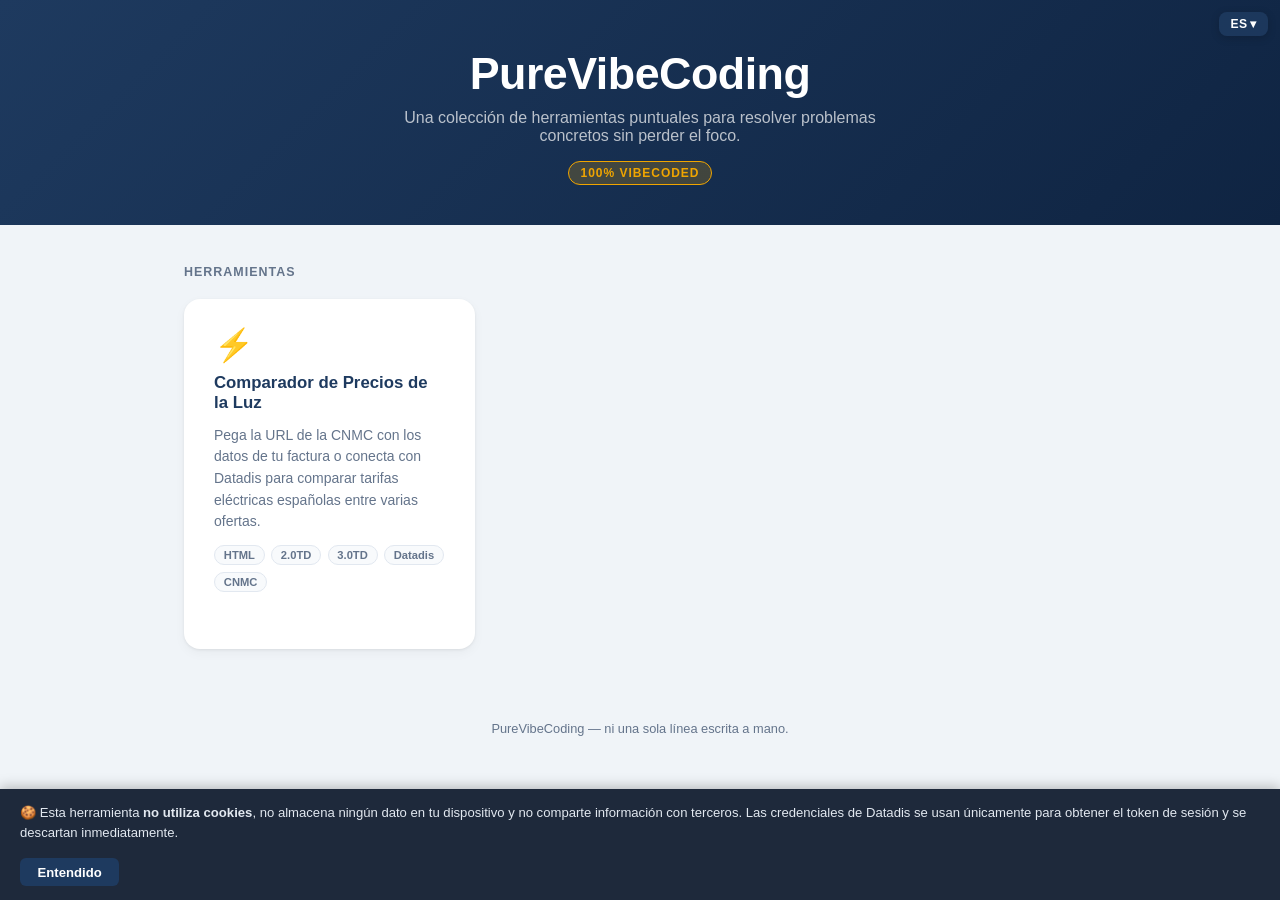
<file: index.html>
<!DOCTYPE html>
<html lang="es">
<head>
    <meta charset="UTF-8">
    <meta name="viewport" content="width=device-width, initial-scale=1.0">
    <title>PureVibeCoding — Herramientas</title>
    <link rel="icon" href="favicon.svg" type="image/svg+xml">
    <script src="/i18n.js"></script>
    <style>
        *, *::before, *::after { box-sizing: border-box; margin: 0; padding: 0; }

        :root {
            --primary: #1e3a5f;
            --accent:  #f0a500;
            --border:  #e2e8f0;
            --surface: #f8fafc;
            --text:    #1e293b;
            --muted:   #64748b;
        }

        body {
            font-family: -apple-system, BlinkMacSystemFont, 'Segoe UI', Roboto, sans-serif;
            background: #f0f4f8;
            color: var(--text);
            min-height: 100vh;
        }

        header {
            background: linear-gradient(135deg, var(--primary) 0%, #0f2442 100%);
            color: white;
            padding: 3rem 1.5rem 2.5rem;
            text-align: center;
        }

        header h1 {
            font-size: clamp(1.8rem, 5vw, 2.8rem);
            font-weight: 800;
            letter-spacing: -.5px;
        }

        header p {
            margin-top: .6rem;
            opacity: .7;
            font-size: 1rem;
            max-width: 480px;
            margin-inline: auto;
        }

        header .badge {
            display: inline-block;
            margin-top: 1rem;
            background: rgba(240,165,0,.2);
            border: 1px solid var(--accent);
            color: var(--accent);
            font-size: .75rem;
            font-weight: 700;
            letter-spacing: .08em;
            text-transform: uppercase;
            padding: .25rem .75rem;
            border-radius: 999px;
        }

        main {
            max-width: 960px;
            margin: 0 auto;
            padding: 2.5rem 1.5rem;
        }

        .section-title {
            font-size: .78rem;
            font-weight: 700;
            color: var(--muted);
            text-transform: uppercase;
            letter-spacing: .08em;
            margin-bottom: 1.25rem;
        }

        .tools-grid {
            display: grid;
            grid-template-columns: repeat(auto-fill, minmax(280px, 1fr));
            gap: 1.25rem;
        }

        .tool-card {
            background: white;
            border-radius: 16px;
            padding: 1.75rem;
            box-shadow: 0 1px 3px rgba(0,0,0,.07), 0 4px 12px rgba(0,0,0,.04);
            border: 2px solid transparent;
            text-decoration: none;
            color: inherit;
            display: flex;
            flex-direction: column;
            gap: .75rem;
            transition: border-color .15s, box-shadow .15s, transform .15s;
        }

        .tool-card:hover {
            border-color: var(--primary);
            box-shadow: 0 4px 20px rgba(30,58,95,.12);
            transform: translateY(-2px);
        }

        .tool-icon {
            font-size: 2rem;
            line-height: 1;
        }

        .tool-name {
            font-size: 1.05rem;
            font-weight: 700;
            color: var(--primary);
        }

        .tool-desc {
            font-size: .875rem;
            color: var(--muted);
            line-height: 1.55;
            flex: 1;
        }

        .tool-tags {
            display: flex;
            flex-wrap: wrap;
            gap: .4rem;
        }

        .tag {
            font-size: .7rem;
            font-weight: 600;
            padding: .2rem .55rem;
            border-radius: 999px;
            background: var(--surface);
            color: var(--muted);
            border: 1px solid var(--border);
        }

        .tool-arrow {
            align-self: flex-end;
            font-size: .85rem;
            color: var(--primary);
            font-weight: 700;
            opacity: 0;
            transition: opacity .15s;
        }

        .tool-card:hover .tool-arrow { opacity: 1; }

        footer {
            text-align: center;
            padding: 2rem;
            font-size: .8rem;
            color: var(--muted);
        }

        @media (max-width: 480px) {
            .tools-grid { grid-template-columns: 1fr; }
        }

        #cookieBanner { position:fixed; bottom:0; left:0; right:0; background:#1e293b; color:#e2e8f0; font-size:.82rem; padding:.875rem 1.25rem; display:flex; align-items:center; justify-content:space-between; gap:1rem; flex-wrap:wrap; z-index:9999; box-shadow:0 -2px 12px rgba(0,0,0,.25); }
        #cookieBanner.hidden { display:none; }
        #cookieBanner p { margin:0; line-height:1.5; }
        #cookieBanner button { flex-shrink:0; padding:.4rem 1.1rem; border:none; border-radius:6px; background:var(--primary); color:white; font-weight:700; font-size:.82rem; cursor:pointer; }
        #cookieBanner button:hover { background:#1d4ed8; }
    </style>
</head>
<body>

<div id="cookieBanner">
    <p data-i18n-html="cookie.text">&#127850; Esta herramienta <strong>no utiliza cookies</strong>, no almacena ning&uacute;n dato en tu dispositivo y no comparte informaci&oacute;n con terceros.</p>
    <button onclick="document.getElementById('cookieBanner').classList.add('hidden');localStorage.setItem('cookieOk','1')" data-i18n="cookie.btn">Entendido</button>
</div>
<script>if(localStorage.getItem('cookieOk')==='1')document.getElementById('cookieBanner').classList.add('hidden');</script>

<header>
    <h1>PureVibeCoding</h1>
    <p data-i18n="index.subtitle">Una colección de herramientas puntuales para resolver problemas concretos sin perder el foco.</p>
    <span class="badge">100% vibecoded</span>
</header>

<main>
    <p class="section-title" data-i18n="index.section">Herramientas</p>
    <div class="tools-grid">

        <a class="tool-card" href="comparator/comparator.html">
            <div class="tool-icon">⚡</div>
            <div class="tool-name" data-i18n="tool.comparator.name">Comparador de Precios de la Luz</div>
            <div class="tool-desc" data-i18n="tool.comparator.desc">
                Pega la URL de la CNMC con los datos de tu factura o conecta con Datadis para comparar tarifas eléctricas españolas entre varias ofertas.
            </div>
            <div class="tool-tags">
                <span class="tag">HTML</span>
                <span class="tag">2.0TD</span>
                <span class="tag">3.0TD</span>
                <span class="tag">Datadis</span>
                <span class="tag">CNMC</span>
            </div>
            <div class="tool-arrow" data-i18n="tool.open">Abrir →</div>
        </a>

    </div>
</main>

<footer>
    <span data-i18n="footer.text">PureVibeCoding — ni una sola línea escrita a mano.</span>
</footer>

</body>
</html>
</file>
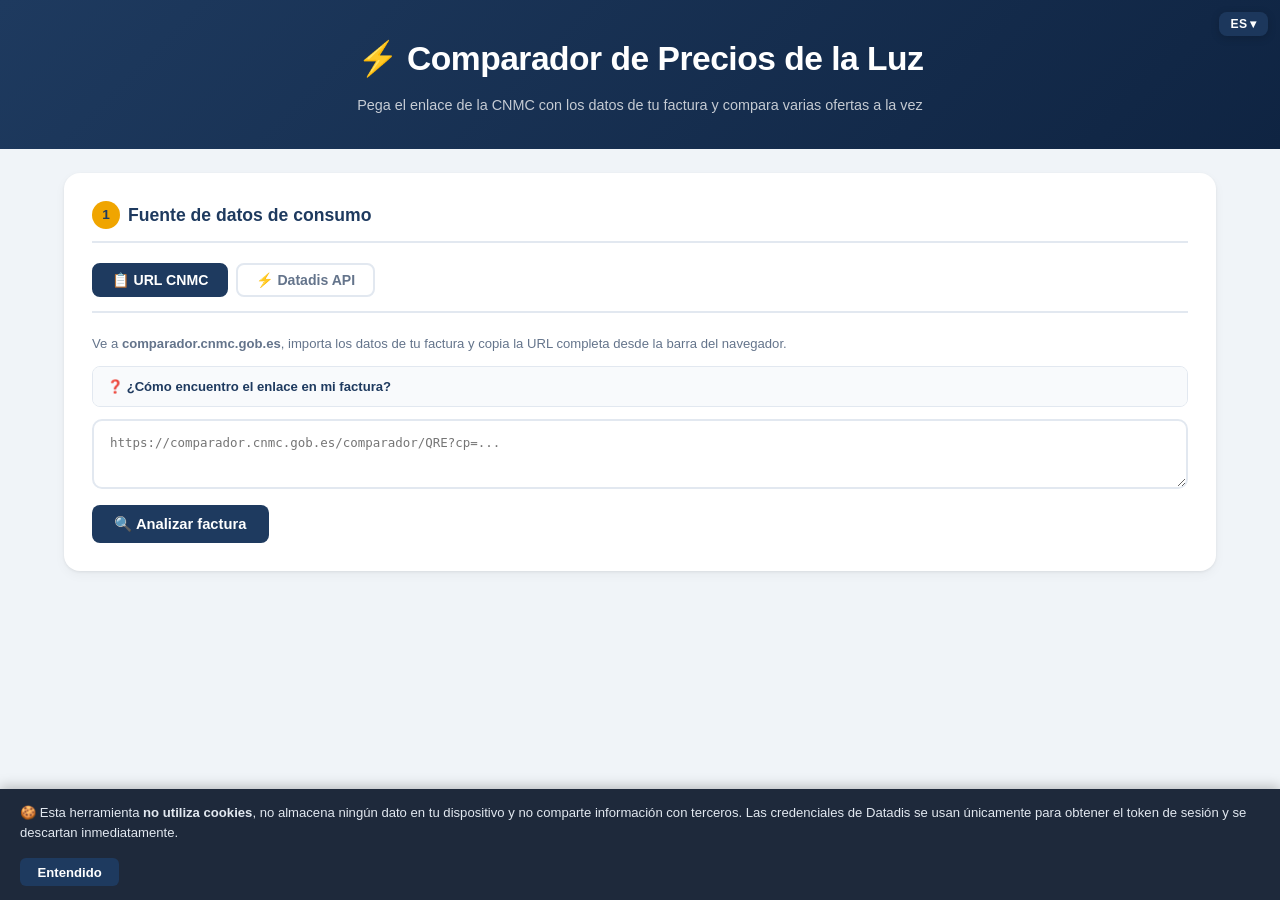
<file: comparator/comparator.html>
<!DOCTYPE html>
<html lang="es">
<head>
    <meta charset="UTF-8">
    <meta name="viewport" content="width=device-width, initial-scale=1.0">
    <title>Comparador de Precios de la Luz</title>
    <link rel="icon" href="../favicon.svg" type="image/svg+xml">
    <link rel="stylesheet" href="comparator.css">
    <script src="../i18n.js"></script>
</head>
<body>

<div id="cookieBanner">
    <p data-i18n-html="cookie.text">&#127850; Esta herramienta <strong>no utiliza cookies</strong>, no almacena ning&uacute;n dato en tu dispositivo y no comparte informaci&oacute;n con terceros. Las credenciales de Datadis se usan &uacute;nicamente para obtener el token de sesi&oacute;n y se descartan inmediatamente.</p>
    <button onclick="document.getElementById('cookieBanner').classList.add('hidden');localStorage.setItem('cookieOk','1')" data-i18n="cookie.btn">Entendido</button>
</div>

<header>
    <h1 data-i18n="comp.title">&#9889; Comparador de Precios de la Luz</h1>
    <p data-i18n="comp.subtitle">Pega el enlace de la CNMC con los datos de tu factura y compara varias ofertas a la vez</p>
</header>

<main>

    <!-- PASO 1 -->
    <div class="card">
        <h2><span class="step-badge">1</span> <span data-i18n="step1.title">Fuente de datos de consumo</span></h2>
        <div class="src-tabs">
            <button class="src-tab active" data-src="cnmc" onclick="switchSrc('cnmc')" data-i18n="tab.cnmc">&#128203; URL CNMC</button>
            <button class="src-tab" data-src="datadis" onclick="switchSrc('datadis')" data-i18n="tab.datadis">&#9889; Datadis API</button>
        </div>

        <!-- Panel CNMC -->
        <div id="srcCnmc">
            <p class="hint" data-i18n-html="cnmc.hint">Ve a <strong>comparador.cnmc.gob.es</strong>, importa los datos de tu factura y copia la URL completa desde la barra del navegador.</p>
            <details class="cnmc-how">
                <summary data-i18n="cnmc.how.title">&#10067; ¿Cómo encuentro el enlace en mi factura?</summary>
                <div class="cnmc-how-body" data-i18n-html="cnmc.how.body">
                    <p>Tu comercializadora está obligada a incluir en la factura un código QR o un enlace al <strong>Comparador de la CNMC</strong>. Encuéntralo así:</p>
                    <ol>
                        <li><strong>En papel:</strong> busca el código QR en la parte inferior de la factura. Escanéalo con el móvil — se abrirá una URL de <em>comparador.cnmc.gob.es</em>. Cópiala desde la barra del navegador.</li>
                        <li><strong>En PDF/online:</strong> busca el texto «Comparador de la CNMC» o «Oferta personalizada» y haz clic en el enlace. Copia la URL completa de la barra del navegador.</li>
                        <li><strong>Si no aparece:</strong> accede directamente a <a href="https://comparador.cnmc.gob.es" target="_blank" rel="noopener">comparador.cnmc.gob.es</a>, introduce tu CUPS y los datos de tu última factura manualmente y exporta el enlace.</li>
                    </ol>
                </div>
            </details>
            <textarea id="cnmcUrl" data-i18n-placeholder="cnmc.url.ph" placeholder="https://comparador.cnmc.gob.es/comparador/QRE?cp=..."></textarea>
            <div class="cnmc-actions">
                <button class="btn btn-primary" onclick="parseUrl()" data-i18n="cnmc.btn">&#128269; Analizar factura</button>
                <button id="qrScanBtn" class="btn btn-qr-scan hidden" onclick="startQRScanner()" data-i18n="qr.scan.btn">&#128247; Escanear QR</button>
            </div>
        </div>

        <!-- Panel Datadis -->
        <div id="srcDatadis" class="hidden">
            <p class="hint" data-i18n-html="dd.hint">Conecta con tu cuenta de <strong>Datadis</strong> para descargar el consumo horario real y comparar ofertas mes a mes.</p>
            <p id="ddCorsWarn" class="hint hidden" style="color:var(--ko);margin-bottom:.75rem" data-i18n="dd.cors.warn">&#9888; Requiere que esta p&aacute;gina se sirva desde un servidor (no desde archivo local) por restricciones CORS de Datadis.</p>

            <div class="dd-saved-row">
                <label class="btn" style="background:#475569;color:white;cursor:pointer">
                    <span data-i18n="dd.import.btn">&#128194; Cargar datos guardados</span>
                    <input type="file" accept=".json" style="display:none" onchange="ddImportData(this)">
                </label>
                <span class="hint" style="margin:.4rem .75rem;font-size:.85rem" data-i18n="dd.import.hint">o conecta con Datadis para descargar</span>
            </div>

            <!-- Step A: Login -->
            <div id="ddLoginPanel">
                <div class="form-grid">
                    <div class="fg"><label data-i18n="dd.user.label">Usuario Datadis (NIF)</label><input type="text" id="ddUser" data-i18n-placeholder="dd.user.ph" placeholder="12345678A" autocomplete="username" style="text-transform:uppercase"></div>
                    <div class="fg"><label data-i18n="dd.pass.label">Contrase&ntilde;a</label><input type="password" id="ddPass" autocomplete="current-password"></div>
                </div>
                <button class="btn btn-primary" id="ddLoginBtn" onclick="ddDoLogin()" data-i18n="dd.login.btn">&#128273; Conectar con Datadis</button>
                <div id="ddLoginStatus" class="dd-status hidden"></div>
            </div>

            <!-- Step B: Supply selection -->
            <div id="ddSupplyPanel" class="hidden">
                <div class="dd-session-bar">
                    <span class="hint" style="font-size:.8rem" data-i18n="dd.session.active">&#128275; Sesi&oacute;n activa</span>
                    <button class="btn" style="background:#dc2626;color:white;padding:.3rem .85rem;font-size:.8rem;margin-top:0" onclick="ddLogout()" data-i18n="dd.logout.btn">&#10006; Cerrar sesi&oacute;n</button>
                </div>
                <h3 data-i18n="dd.supply.h3">Suministro</h3>
                <div id="ddSupplyList"></div>

                <h3 data-i18n="dd.power.h3">Potencia contratada (kW)</h3>
                <div class="form-grid">
                    <div class="fg"><label><span class="pb pb1">P1</span> <span data-i18n="dd.pow1.label">Potencia P1</span></label><input type="number" id="ddPow1" step="0.001" placeholder="3.450"></div>
                    <div class="fg"><label><span class="pb pb2">P2</span> <span data-i18n="dd.pow2.label">Potencia P2</span></label><input type="number" id="ddPow2" step="0.001" placeholder="3.450"></div>
                </div>

                <h3 data-i18n="dd.period.h3">Periodo de an&aacute;lisis</h3>
                <div class="form-grid">
                    <div class="fg"><label data-i18n="dd.from.label">Desde</label><input type="month" id="ddFrom"></div>
                    <div class="fg"><label data-i18n="dd.to.label">Hasta</label><input type="month" id="ddTo"></div>
                </div>

                <button class="btn btn-primary" id="ddFetchBtn" onclick="ddFetchData()" data-i18n="dd.fetch.btn">&#8659; Cargar consumos horarios</button>
                <button id="ddExportBtn" class="btn hidden" style="background:#475569;color:white" onclick="ddExportData()" data-i18n="dd.export.btn">&#8681; Descargar datos Datadis</button>
                <div id="ddFetchStatus" class="dd-status hidden"></div>
            </div>
        </div>
    </div>

    <!-- PASO 2 -->
    <div id="invoiceCard" class="card hidden">
        <h2><span class="step-badge">2</span> <span data-i18n="step2.title">Datos de tu factura actual</span></h2>
        <div id="contractInfo"></div>
        <div class="divider"></div>
        <div id="consumptionInfo"></div>
        <div class="divider"></div>
        <div id="pricesInfo"></div>
        <div class="divider"></div>
        <div id="invoiceBreakdown"></div>
    </div>

    <!-- PASO 3 -->
    <div id="offersCard" class="card hidden">
        <h2><span class="step-badge">3</span> <span data-i18n="step3.title">Ofertas a comparar</span></h2>
        <p class="hint" data-i18n="step3.hint">Añade una o más ofertas. Se usarán el mismo consumo y número de días de tu factura para calcular el coste estimado de cada una.</p>
        <div id="offersList" class="offers-list"></div>
        <div class="offers-actions">
            <button class="btn btn-add" onclick="addOffer()" data-i18n="btn.add">&#65291; Añadir otra oferta</button>
            <button class="btn btn-success" onclick="compareContracts()" data-i18n="btn.compare">&#9878; Comparar todas las ofertas</button>
            <label class="btn" style="background:#475569;color:white;cursor:pointer"><span data-i18n="btn.load">&#128196; Cargar plantilla</span><input type="file" accept=".csv,.txt" style="display:none" onchange="loadTemplate(this)"></label>
            <button class="btn" style="background:#475569;color:white" onclick="exportOffersCSV()" data-i18n="btn.export">&#8681; Descargar datos</button>
        </div>
    </div>

    <!-- PASO 4 -->
    <div id="resultsCard" class="card hidden">
        <h2><span class="step-badge">4</span> <span data-i18n="step4.title">Resultado de la comparación</span></h2>
        <div id="summaryCards"></div>
        <div class="divider"></div>
        <div id="cmpTable"></div>
        <p class="note" id="cmpNote"></p>
        <div id="cmpChartWrap" class="hidden" style="margin-top:1.25rem">
            <h3 style="font-size:.79rem;font-weight:700;color:var(--muted);text-transform:uppercase;letter-spacing:.5px;margin-bottom:.75rem" data-i18n="cmp.chart.title">Comparativa gr&aacute;fica</h3>
            <canvas id="cmpChart" style="width:100%;display:block;border-radius:8px"></canvas>
        </div>
    </div>

</main>

<script src="comparator.js" defer></script>

<div id="ddSaveToast" class="dd-toast hidden">
    <div class="dd-toast-title">&#9888;&#65039; <span data-i18n="dd.toast.title">Guarda tus datos de Datadis</span></div>
    <span data-i18n="dd.toast.body">Datadis limita esta consulta a una vez cada 24 h. Descarga los datos ahora para poder volver a cargarlos sin necesidad de reconectarte.</span>
    <div class="dd-toast-bar"><div id="ddSaveToastBar" class="dd-toast-bar-inner"></div></div>
    <button class="dd-toast-close" onclick="hideDdToast()" data-i18n="dd.toast.close">Cerrar</button>
</div>

<div id="qrModal" class="qr-modal hidden" onclick="if(event.target===this)stopQRScanner()">
    <div class="qr-modal-inner">
        <div class="qr-modal-hdr">
            <span data-i18n="qr.modal.title">Escanear c&oacute;digo QR</span>
            <button class="qr-modal-close" onclick="stopQRScanner()" data-i18n="qr.close">&#10005;</button>
        </div>
        <div class="qr-scan-frame">
            <video id="qrVideo" autoplay playsinline muted></video>
            <div class="qr-scan-line"></div>
        </div>
        <div class="qr-modal-status" id="qrStatus" data-i18n="qr.aim">Apunta al c&oacute;digo QR de tu factura</div>
    </div>
</div>

</body>
</html>
</file>
<file: comparator/comparator.css>
*, *::before, *::after { box-sizing: border-box; margin: 0; padding: 0; }

:root {
    --primary:#1e3a5f; --accent:#f0a500;
    --p1-c:#1967d2; --p1-bg:#e8f0fe;
    --p2-c:#b45309; --p2-bg:#fef3c7;
    --p3-c:#15803d; --p3-bg:#dcfce7;
    --p4-c:#7e22ce; --p4-bg:#f3e8ff;
    --p5-c:#c2410c; --p5-bg:#ffedd5;
    --p6-c:#475569; --p6-bg:#f1f5f9;
    --ok:#16a34a; --ko:#dc2626;
    --border:#e2e8f0; --surface:#f8fafc; --text:#1e293b; --muted:#64748b;
}

body { font-family:-apple-system,BlinkMacSystemFont,'Segoe UI',Roboto,sans-serif; background:#f0f4f8; color:var(--text); line-height:1.6; }

header { background:linear-gradient(135deg,var(--primary) 0%,#0f2442 100%); color:white; padding:2rem 1.5rem; text-align:center; }
header h1 { font-size:clamp(1.4rem,4vw,2.1rem); font-weight:800; letter-spacing:-.5px; }
header p  { margin-top:.5rem; opacity:.75; font-size:.9rem; }

main { max-width:1200px; margin:0 auto; padding:1.5rem; }

.card { background:white; border-radius:16px; padding:1.75rem; margin-bottom:1.5rem; box-shadow:0 1px 3px rgba(0,0,0,.07),0 4px 12px rgba(0,0,0,.04); }
.card > h2 { font-size:1.1rem; font-weight:700; color:var(--primary); margin-bottom:1.25rem; padding-bottom:.75rem; border-bottom:2px solid var(--border); display:flex; align-items:center; gap:.5rem; }
.card h3 { font-size:.79rem; font-weight:700; color:var(--muted); text-transform:uppercase; letter-spacing:.5px; margin:1.3rem 0 .65rem; }

.step-badge { display:inline-flex; align-items:center; justify-content:center; width:28px; height:28px; border-radius:50%; background:var(--accent); color:var(--primary); font-size:.85rem; font-weight:800; flex-shrink:0; }

textarea#cnmcUrl { width:100%; padding:.875rem 1rem; border:2px solid var(--border); border-radius:10px; font-family:'SFMono-Regular',Consolas,monospace; font-size:.78rem; min-height:70px; resize:vertical; transition:border-color .2s; color:var(--text); }
textarea#cnmcUrl:focus { border-color:var(--p1-c); outline:none; }

.hint { font-size:.82rem; color:var(--muted); margin-bottom:.75rem; }

.btn { display:inline-flex; align-items:center; gap:.5rem; padding:.65rem 1.4rem; border:none; border-radius:8px; font-size:.92rem; font-weight:600; cursor:pointer; transition:all .2s; margin-top:.75rem; }
.btn-primary  { background:var(--primary); color:white; }
.btn-primary:hover  { background:#0f2442; transform:translateY(-1px); box-shadow:0 4px 12px rgba(30,58,95,.25); }
.btn-success  { background:var(--ok); color:white; }
.btn-success:hover  { background:#14532d; transform:translateY(-1px); }
.btn-add      { background:#0369a1; color:white; }
.btn-add:hover { background:#075985; transform:translateY(-1px); }

.info-grid { display:grid; grid-template-columns:repeat(auto-fill,minmax(170px,1fr)); gap:.8rem; }
.info-item { background:var(--surface); border:1px solid var(--border); border-radius:10px; padding:.8rem; }
.info-item .lbl { font-size:.69rem; font-weight:700; color:var(--muted); text-transform:uppercase; letter-spacing:.4px; display:flex; align-items:center; gap:.3rem; }
.info-item .val { font-size:1.02rem; font-weight:700; color:var(--text); margin-top:.2rem; word-break:break-all; }
.info-item .sub { font-size:.73rem; color:var(--muted); margin-top:.1rem; }

.form-grid { display:grid; grid-template-columns:repeat(auto-fill,minmax(190px,1fr)); gap:.8rem; }
.fg label { display:flex; align-items:center; gap:.4rem; font-size:.8rem; font-weight:600; color:var(--text); margin-bottom:.35rem; }
.fg input { width:100%; padding:.55rem .8rem; border:2px solid var(--border); border-radius:8px; font-size:.92rem; transition:border-color .2s; color:var(--text); }
.fg input:focus { border-color:var(--p1-c); outline:none; }
.fg .sh { font-size:.7rem; color:var(--muted); margin-top:.25rem; }

.pb { display:inline-flex; align-items:center; justify-content:center; width:20px; height:20px; border-radius:50%; font-size:.68rem; font-weight:700; flex-shrink:0; }
.pb1 { background:var(--p1-bg); color:var(--p1-c); }
.pb2 { background:var(--p2-bg); color:var(--p2-c); }
.pb3 { background:var(--p3-bg); color:var(--p3-c); }
.pb4 { background:var(--p4-bg); color:var(--p4-c); }
.pb5 { background:var(--p5-bg); color:var(--p5-c); }
.pb6 { background:var(--p6-bg); color:var(--p6-c); }

.tag { display:inline-block; padding:.12rem .5rem; border-radius:20px; font-size:.71rem; font-weight:700; white-space:nowrap; }
.t1 { background:var(--p1-bg); color:var(--p1-c); }
.t2 { background:var(--p2-bg); color:var(--p2-c); }
.t3 { background:var(--p3-bg); color:var(--p3-c); }
.t4 { background:var(--p4-bg); color:var(--p4-c); }
.t5 { background:var(--p5-bg); color:var(--p5-c); }
.t6 { background:var(--p6-bg); color:var(--p6-c); }

.tbl { width:100%; border-collapse:collapse; }
.tbl th { background:var(--primary); color:white; padding:.6rem .875rem; font-size:.78rem; text-align:left; font-weight:600; }
.tbl th.r { text-align:right; }
.tbl td { padding:.52rem .875rem; font-size:.82rem; border-bottom:1px solid var(--border); vertical-align:middle; }
.tbl td.r { text-align:right; font-variant-numeric:tabular-nums; white-space:nowrap; }
.tbl tr:nth-child(even) td { background:var(--surface); }
.tbl tr.sub td { background:#eff6ff; font-weight:700; }
.tbl tr.tot td { background:var(--primary); color:white; font-weight:700; font-size:.9rem; }
.cell-ok { color:var(--ok); font-weight:700; }
.cell-ko { color:var(--ko); font-weight:700; }
.ok { color:var(--ok); font-weight:700; }
.ko { color:var(--ko); font-weight:700; }

.offers-list { display:flex; flex-direction:column; gap:.875rem; }
.offer-card { border:2px solid var(--border); border-radius:12px; overflow:hidden; }
.offer-card.collapsed .offer-body { display:none; }
.offer-header { background:var(--surface); padding:.8rem 1.1rem; display:flex; align-items:center; gap:.6rem; cursor:pointer; user-select:none; }
.offer-num { display:inline-flex; align-items:center; justify-content:center; width:26px; height:26px; border-radius:50%; background:var(--primary); color:white; font-size:.78rem; font-weight:700; flex-shrink:0; }
.offer-name-inp { flex:1; border:none; background:transparent; font-size:.98rem; font-weight:700; color:var(--text); outline:none; min-width:0; cursor:text; }
.offer-name-inp::placeholder { color:var(--muted); font-weight:400; }
.offer-toggle { background:none; border:none; cursor:pointer; color:var(--muted); font-size:1.1rem; padding:.1rem .3rem; line-height:1; flex-shrink:0; }
.btn-del { background:none; border:1px solid var(--ko); border-radius:6px; color:var(--ko); padding:.28rem .65rem; font-size:.76rem; font-weight:600; cursor:pointer; transition:all .15s; flex-shrink:0; }
.btn-del:hover { background:var(--ko); color:white; }
.offer-body { padding:1.1rem 1.25rem; border-top:1px solid var(--border); }
.offer-body h3 { font-size:.76rem; font-weight:700; color:var(--muted); text-transform:uppercase; letter-spacing:.5px; margin:1.1rem 0 .55rem; }
.offer-body h3:first-child { margin-top:0; }
.offer-import-section { background:var(--surface); border:1px dashed var(--border); border-radius:8px; padding:.65rem .875rem; margin-bottom:1rem; }
.offer-import-label { font-size:.72rem; font-weight:700; color:var(--muted); text-transform:uppercase; letter-spacing:.4px; margin-bottom:.45rem; }
.offer-import-row { display:flex; gap:.45rem; align-items:center; }
.offer-cnmc-url { flex:1; padding:.4rem .65rem; border:1.5px solid var(--border); border-radius:7px; font-size:.78rem; font-family:'SFMono-Regular',Consolas,monospace; color:var(--text); min-width:0; }
.offer-cnmc-url:focus { border-color:var(--p1-c); outline:none; }
.btn-sm-import { background:var(--primary); color:white; padding:.38rem .8rem; font-size:.8rem; font-weight:600; border:none; border-radius:7px; cursor:pointer; margin-top:0; white-space:nowrap; transition:background .15s; }
.btn-sm-import:hover { background:#0f2442; }
.btn-qr-offer { background:#0f766e; padding:.38rem .65rem; }
.btn-qr-offer:hover { background:#0d9488; }
.offers-actions { display:flex; gap:.875rem; align-items:center; flex-wrap:wrap; margin-top:1rem; }

.summary-grid { display:grid; grid-template-columns:repeat(auto-fill,minmax(200px,1fr)); gap:1rem; margin-bottom:1.5rem; }
.sc { border-radius:12px; padding:1.2rem; text-align:center; border:2px solid var(--border); position:relative; }
.sc.cur   { border-color:var(--primary); background:#eff6ff; }
.sc.best  { border-color:var(--ok); background:#f0fdf4; }
.sc.worst { border-color:#fca5a5; background:#fff5f5; }
.sc .sc-name   { font-size:.77rem; font-weight:700; color:var(--muted); text-transform:uppercase; letter-spacing:.3px; }
.sc.cur .sc-name { color:var(--primary); }
.sc .sc-total  { font-size:1.75rem; font-weight:800; color:var(--text); margin:.3rem 0 .1rem; }
.sc.cur .sc-total { color:var(--primary); }
.sc .sc-diff   { font-size:.95rem; font-weight:700; }
.sc .sc-period { font-size:.7rem; color:var(--muted); margin-top:.3rem; line-height:1.5; }
.sc .sc-badge  { display:inline-block; margin-top:.5rem; background:var(--ok); color:white; padding:.18rem .7rem; border-radius:20px; font-size:.7rem; font-weight:700; }
.sc .crown { position:absolute; top:-15px; left:50%; transform:translateX(-50%); font-size:1.5rem; }

.divider { height:1px; background:var(--border); margin:1.2rem 0; }
.hidden  { display:none !important; }
.overflow { overflow-x:auto; }
.note { margin-top:.6rem; font-size:.72rem; color:var(--muted); }

.td-sel { display:flex; align-items:center; gap:.6rem; flex-wrap:wrap; margin-bottom:1rem; padding:.6rem .875rem; background:var(--surface); border:1px solid var(--border); border-radius:8px; }
.td-sel-lbl { font-size:.78rem; font-weight:700; color:var(--muted); white-space:nowrap; margin-right:.25rem; }
.td-opt { display:flex; align-items:center; gap:.3rem; cursor:pointer; font-size:.86rem; font-weight:600; color:var(--text); padding:.28rem .7rem; border-radius:6px; border:1.5px solid var(--border); transition:all .15s; user-select:none; }
.td-opt input[type=radio] { accent-color:var(--primary); margin:0; flex-shrink:0; }
.td-opt small { font-size:.68rem; color:var(--muted); margin-left:.1rem; }
.td-opt.active { border-color:var(--primary); background:#eff6ff; color:var(--primary); }
.td-opt.active small { color:var(--p1-c); }

.src-tabs { display:flex; gap:.5rem; margin-bottom:1.25rem; flex-wrap:wrap; border-bottom:2px solid var(--border); padding-bottom:.875rem; }
.src-tab { padding:.45rem 1.1rem; border:2px solid var(--border); border-radius:8px; background:white; color:var(--muted); font-weight:600; font-size:.88rem; cursor:pointer; transition:all .15s; }
.src-tab.active { border-color:var(--primary); background:var(--primary); color:white; }
.dd-status { font-size:.82rem; padding:.5rem .875rem; border-radius:8px; margin-top:.75rem; }
.dd-ok { background:#f0fdf4; border:1px solid #bbf7d0; color:var(--ok); }
.dd-saved-row { display:flex; align-items:center; flex-wrap:wrap; gap:.25rem; margin-bottom:1rem; padding-bottom:1rem; border-bottom:1px dashed var(--border); }
.dd-session-bar { display:flex; align-items:center; justify-content:space-between; flex-wrap:wrap; gap:.5rem; margin-bottom:.75rem; padding:.5rem .75rem; background:var(--surface); border:1px solid var(--border); border-radius:8px; }
.cnmc-actions { display:flex; gap:.6rem; flex-wrap:wrap; align-items:stretch; margin-top:.5rem; }
.cnmc-actions .btn { margin-top:0; }
.btn-qr-scan { background:#0f766e; color:white; margin-top:0; }
.btn-qr-scan:hover { background:#0d9488; transform:translateY(-1px); box-shadow:0 4px 12px rgba(15,118,110,.25); }
.btn-qr-scan.hidden { display:none; }

.qr-modal { position:fixed; inset:0; background:rgba(0,0,0,.72); z-index:10000; display:flex; align-items:center; justify-content:center; }
.qr-modal.hidden { display:none; }
.qr-modal-inner { background:#1e293b; border-radius:16px; overflow:hidden; width:min(360px,92vw); box-shadow:0 24px 64px rgba(0,0,0,.55); }
.qr-modal-hdr { display:flex; align-items:center; justify-content:space-between; padding:.7rem 1rem; background:#0f172a; color:white; font-weight:700; font-size:.88rem; }
.qr-modal-close { background:none; border:none; color:#94a3b8; font-size:1.1rem; cursor:pointer; padding:.15rem .45rem; border-radius:6px; line-height:1; }
.qr-modal-close:hover { background:rgba(255,255,255,.12); color:white; }
.qr-scan-frame { position:relative; background:#000; line-height:0; }
#qrVideo { width:100%; max-height:290px; object-fit:cover; display:block; }
.qr-scan-line { position:absolute; left:0; right:0; height:2px; background:var(--accent); box-shadow:0 0 10px var(--accent); animation:qrscan 2s ease-in-out infinite; pointer-events:none; }
@keyframes qrscan { 0%,100% { top:4%; } 50% { top:94%; } }
.qr-modal-status { padding:.65rem 1rem; color:#94a3b8; font-size:.8rem; text-align:center; background:#0f172a; min-height:2.5rem; line-height:1.4; }

.dd-err { background:#fff5f5; border:1px solid #fca5a5; color:var(--ko); }

.dd-toast { position:fixed; bottom:1.5rem; right:1.5rem; z-index:9000; max-width:340px; background:#1e3a5f; color:white; padding:1rem 1.25rem; border-radius:12px; box-shadow:0 8px 32px rgba(0,0,0,.28); font-size:.84rem; line-height:1.5; display:flex; flex-direction:column; gap:.65rem; transform:translateY(0); opacity:1; transition:opacity .4s, transform .4s; }
.dd-toast.hiding { opacity:0; transform:translateY(1.5rem); }
.dd-toast.hidden { display:none; }
.dd-toast-title { font-weight:700; font-size:.9rem; display:flex; align-items:center; gap:.45rem; }
.dd-toast-close { align-self:flex-end; background:rgba(255,255,255,.15); border:none; color:white; font-size:.8rem; font-weight:600; padding:.25rem .7rem; border-radius:6px; cursor:pointer; margin-top:.1rem; }
.dd-toast-close:hover { background:rgba(255,255,255,.28); }
.dd-toast-bar { height:3px; background:rgba(255,255,255,.25); border-radius:2px; overflow:hidden; }
.dd-toast-bar-inner { height:100%; background:var(--accent); border-radius:2px; width:100%; transition:width linear; }

.supply-item { display:flex; align-items:center; gap:.75rem; padding:.65rem .875rem; border:2px solid var(--border); border-radius:8px; cursor:pointer; transition:all .15s; margin-bottom:.5rem; }
.supply-item:hover, .supply-item.selected { border-color:var(--primary); background:#eff6ff; }
.supply-cups { font-size:.74rem; font-family:monospace; color:var(--muted); margin-top:.12rem; }

.cnmc-how { margin:.5rem 0 .75rem; border:1px solid var(--border); border-radius:8px; overflow:hidden; }
.cnmc-how summary { padding:.55rem .875rem; font-size:.82rem; font-weight:600; color:var(--primary); cursor:pointer; user-select:none; list-style:none; display:flex; align-items:center; gap:.4rem; background:var(--surface); }
.cnmc-how summary::-webkit-details-marker { display:none; }
.cnmc-how[open] summary { border-bottom:1px solid var(--border); }
.cnmc-how-body { padding:.75rem .875rem; font-size:.82rem; color:var(--muted); line-height:1.6; }
.cnmc-how-body p { margin-bottom:.5rem; }
.cnmc-how-body ol { padding-left:1.25rem; }
.cnmc-how-body li { margin-bottom:.3rem; }
.cnmc-how-body a { color:var(--primary); }

#cookieBanner { position:fixed; bottom:0; left:0; right:0; background:#1e293b; color:#e2e8f0; font-size:.82rem; padding:.875rem 1.25rem; display:flex; align-items:center; justify-content:space-between; gap:1rem; flex-wrap:wrap; z-index:9999; box-shadow:0 -2px 12px rgba(0,0,0,.25); }
#cookieBanner.hidden { display:none; }
#cookieBanner p { margin:0; line-height:1.5; }
#cookieBanner button { flex-shrink:0; padding:.4rem 1.1rem; border:none; border-radius:6px; background:var(--primary); color:white; font-weight:700; font-size:.82rem; cursor:pointer; }
#cookieBanner button:hover { background:#1d4ed8; }

@media (max-width:640px) {
    main { padding:1rem; }
    .card { padding:1.2rem; border-radius:12px; }
    .info-grid, .form-grid { grid-template-columns:1fr 1fr; }
}
@media (max-width:400px) {
    .info-grid, .form-grid { grid-template-columns:1fr; }
}
</file>
